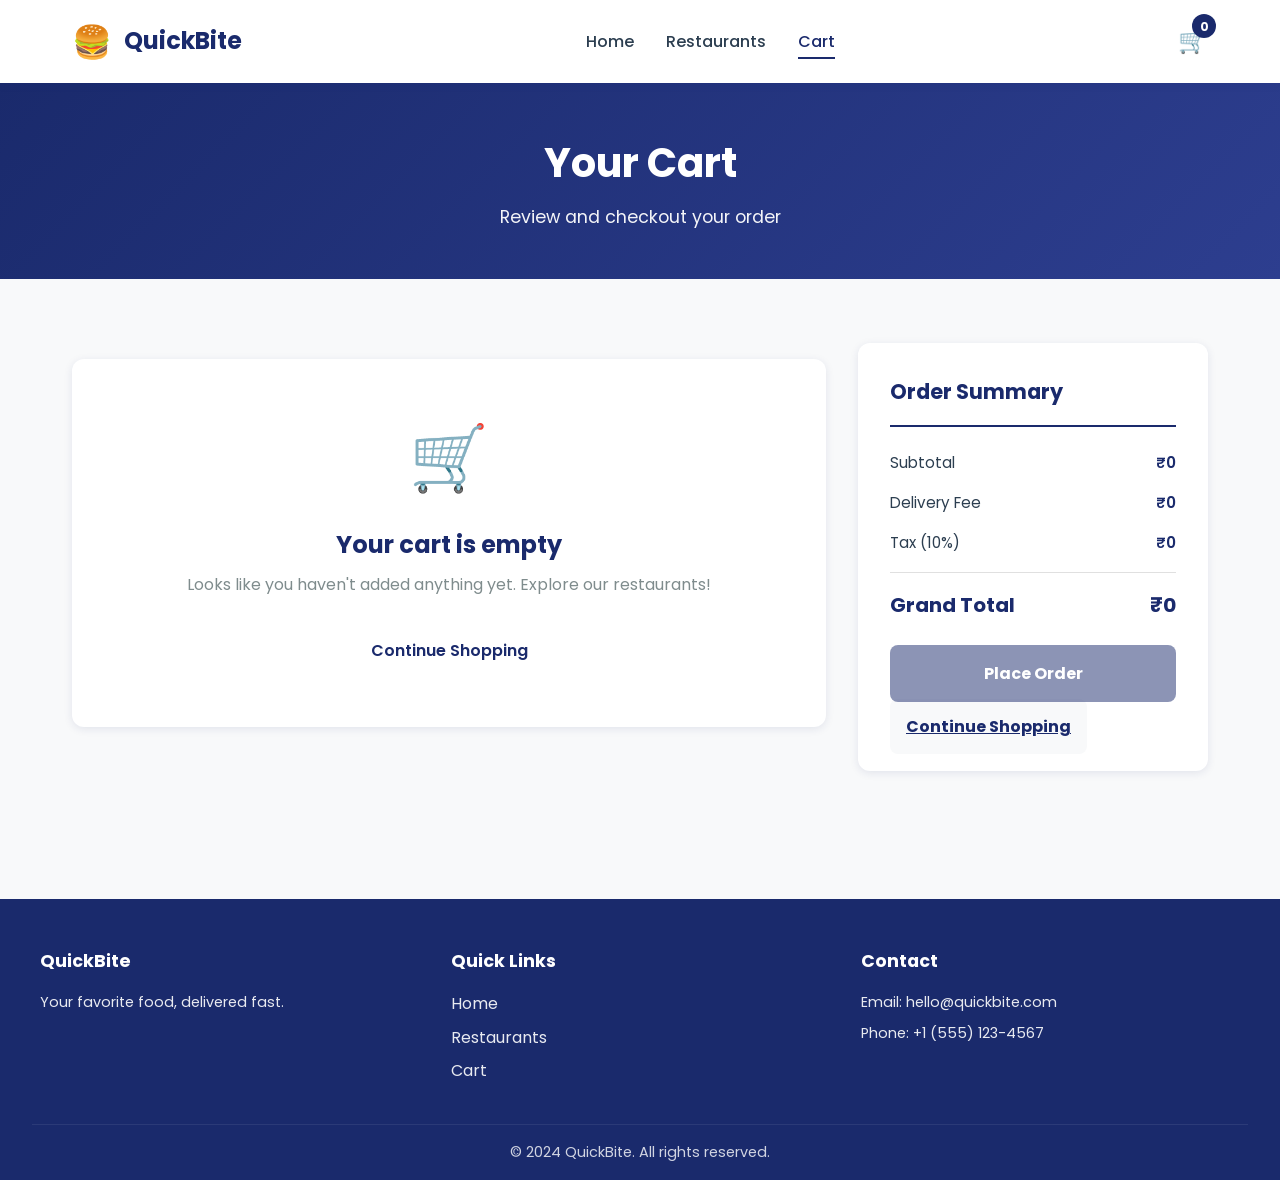
<file: cart.html>
<!DOCTYPE html>
<html lang="en">
<head>
    <meta charset="UTF-8">
    <meta name="viewport" content="width=device-width, initial-scale=1.0">
    <title>Cart - QuickBite</title>
    <link rel="preconnect" href="https://fonts.googleapis.com">
    <link rel="preconnect" href="https://fonts.gstatic.com" crossorigin>
    <link href="https://fonts.googleapis.com/css2?family=Poppins:wght@400;500;600;700&display=swap" rel="stylesheet">
    <link rel="stylesheet" href="styles.css">
</head>
<body>
    <!-- Navbar -->
    <nav class="navbar sticky">
        <div class="navbar-container">
            <div class="navbar-logo">
                <span class="logo-icon">🍔</span>
                <span>QuickBite</span>
            </div>
            <div class="navbar-links">
                <a href="index.html" class="nav-link">Home</a>
                <a href="restaurants.html" class="nav-link">Restaurants</a>
                <a href="cart.html" class="nav-link active">Cart</a>
            </div>
            <div class="navbar-cart">
                <a href="cart.html" class="cart-icon">
                    🛒
                    <span class="cart-badge" id="cartCount">0</span>
                </a>
            </div>
        </div>
    </nav>

    <!-- Page Header -->
    <section class="page-header">
        <h1>Your Cart</h1>
        <p>Review and checkout your order</p>
    </section>

    <!-- Cart Content -->
    <section class="cart-section">
        <div class="cart-container">
            <!-- Cart Items -->
            <div class="cart-items-container">
                <div id="cartItemsDisplay"></div>
                <div id="emptyCartMessage" style="display: none;">
                    <div class="empty-cart">
                        <div class="empty-cart-icon">🛒</div>
                        <h2>Your cart is empty</h2>
                        <p>Looks like you haven't added anything yet. Explore our restaurants!</p>
                        <a href="restaurants.html" class="cta-btn primary-btn">Continue Shopping</a>
                    </div>
                </div>
            </div>

            <!-- Order Summary -->
            <div class="order-summary">
                <h2>Order Summary</h2>
                <div class="summary-item">
                    <span>Subtotal</span>
                    <span id="subtotal">₹0</span>
                </div>
                <div class="summary-item">
                    <span>Delivery Fee</span>
                    <span id="deliveryFee">₹40</span>
                </div>
                <div class="summary-item">
                    <span>Tax (10%)</span>
                    <span id="tax">₹0</span>
                </div>
                <div class="summary-divider"></div>
                <div class="summary-total">
                    <span>Grand Total</span>
                    <span id="grandTotal">₹0</span>
                </div>
                <button class="place-order-btn" id="placeOrderBtn" onclick="placeOrder()">Place Order</button>
                <a href="restaurants.html" class="continue-shopping-btn">Continue Shopping</a>
            </div>
        </div>
    </section>

    <!-- Order Confirmation Modal -->
    <div class="modal" id="confirmationModal">
        <div class="modal-content confirmation-modal">
            <div class="modal-header">
                <h2>Order Confirmed! 🎉</h2>
            </div>
            <div class="modal-body">
                <div class="confirmation-icon">✓</div>
                <p class="confirmation-message">Your order has been successfully placed!</p>
                <div class="order-details-modal">
                    <p><strong>Order ID:</strong> <span id="orderIdDisplay"></span></p>
                    <p><strong>Estimated Delivery:</strong> <span id="estimatedDeliveryDisplay"></span></p>
                    <p><strong>Total Amount:</strong> <span id="totalAmountDisplay"></span></p>
                </div>
                <p class="confirmation-note">You will receive a confirmation SMS and email shortly.</p>
            </div>
            <div class="modal-footer">
                <button class="modal-btn" onclick="closeConfirmationModal()">Continue Shopping</button>
            </div>
        </div>
    </div>

    <!-- Footer -->
    <footer class="footer">
        <div class="footer-content">
            <div class="footer-section">
                <h4>QuickBite</h4>
                <p>Your favorite food, delivered fast.</p>
            </div>
            <div class="footer-section">
                <h4>Quick Links</h4>
                <ul>
                    <li><a href="index.html">Home</a></li>
                    <li><a href="restaurants.html">Restaurants</a></li>
                    <li><a href="cart.html">Cart</a></li>
                </ul>
            </div>
            <div class="footer-section">
                <h4>Contact</h4>
                <p>Email: hello@quickbite.com</p>
                <p>Phone: +1 (555) 123-4567</p>
            </div>
        </div>
        <div class="footer-bottom">
            <p>&copy; 2024 QuickBite. All rights reserved.</p>
        </div>
    </footer>

    <script src="script.js"></script>
    <script>
        // Initialize cart page
        document.addEventListener('DOMContentLoaded', function() {
            initializeCartPage();
        });

        function initializeCartPage() {
            renderCart();
            updateOrderSummary();
            updateCartCount();
        }

        function renderCart() {
            const cart = JSON.parse(localStorage.getItem('cart')) || [];
            const cartItemsDisplay = document.getElementById('cartItemsDisplay');
            const emptyCartMessage = document.getElementById('emptyCartMessage');

            if (cart.length === 0) {
                cartItemsDisplay.innerHTML = '';
                emptyCartMessage.style.display = 'block';
                document.getElementById('placeOrderBtn').disabled = true;
                return;
            }

            emptyCartMessage.style.display = 'none';
            cartItemsDisplay.innerHTML = '';

            const cartHTML = cart.map((item, index) => `
                <div class="cart-item">
                    <div class="cart-item-info">
                        <h3>${item.name}</h3>
                        <p class="cart-item-restaurant">${item.restaurantName}</p>
                        <p class="cart-item-price">₹${item.price}</p>
                    </div>
                    <div class="cart-item-quantity">
                        <button class="qty-btn" onclick="decreaseQuantity(${index})">−</button>
                        <span class="qty-display">${item.quantity}</span>
                        <button class="qty-btn" onclick="increaseQuantity(${index})">+</button>
                    </div>
                    <div class="cart-item-total">
                        <p class="total-price">₹${item.price * item.quantity}</p>
                        <button class="remove-btn" onclick="removeFromCart(${index})">Remove</button>
                    </div>
                </div>
            `).join('');

            cartItemsDisplay.innerHTML = cartHTML;
        }

        function increaseQuantity(index) {
            let cart = JSON.parse(localStorage.getItem('cart')) || [];
            cart[index].quantity += 1;
            localStorage.setItem('cart', JSON.stringify(cart));
            renderCart();
            updateOrderSummary();
            updateCartCount();
        }

        function decreaseQuantity(index) {
            let cart = JSON.parse(localStorage.getItem('cart')) || [];
            if (cart[index].quantity > 1) {
                cart[index].quantity -= 1;
            } else {
                cart.splice(index, 1);
            }
            localStorage.setItem('cart', JSON.stringify(cart));
            renderCart();
            updateOrderSummary();
            updateCartCount();
        }

        function removeFromCart(index) {
            let cart = JSON.parse(localStorage.getItem('cart')) || [];
            cart.splice(index, 1);
            localStorage.setItem('cart', JSON.stringify(cart));
            renderCart();
            updateOrderSummary();
            updateCartCount();
        }

        function updateOrderSummary() {
            const cart = JSON.parse(localStorage.getItem('cart')) || [];
            const subtotal = cart.reduce((sum, item) => sum + (item.price * item.quantity), 0);
            const deliveryFee = subtotal > 0 ? 40 : 0;
            const tax = Math.round(subtotal * 0.1);
            const grandTotal = subtotal + deliveryFee + tax;

            document.getElementById('subtotal').textContent = `₹${subtotal}`;
            document.getElementById('deliveryFee').textContent = `₹${deliveryFee}`;
            document.getElementById('tax').textContent = `₹${tax}`;
            document.getElementById('grandTotal').textContent = `₹${grandTotal}`;

            // Enable/disable place order button
            document.getElementById('placeOrderBtn').disabled = cart.length === 0;
        }

        function placeOrder() {
            const cart = JSON.parse(localStorage.getItem('cart')) || [];
            if (cart.length === 0) return;

            const subtotal = cart.reduce((sum, item) => sum + (item.price * item.quantity), 0);
            const tax = Math.round(subtotal * 0.1);
            const grandTotal = subtotal + 40 + tax;
            const orderId = 'ORD' + Math.random().toString(36).substr(2, 9).toUpperCase();
            const estimatedDelivery = Math.floor(Math.random() * 30) + 20; // 20-50 mins

            // Show confirmation modal
            document.getElementById('orderIdDisplay').textContent = orderId;
            document.getElementById('estimatedDeliveryDisplay').textContent = `${estimatedDelivery} minutes`;
            document.getElementById('totalAmountDisplay').textContent = `₹${grandTotal}`;

            document.getElementById('confirmationModal').style.display = 'flex';

            // Clear cart
            setTimeout(() => {
                localStorage.setItem('cart', JSON.stringify([]));
                renderCart();
                updateOrderSummary();
                updateCartCount();
            }, 500);
        }

        function closeConfirmationModal() {
            document.getElementById('confirmationModal').style.display = 'none';
            window.location.href = 'index.html';
        }

        // Close modal when clicking outside of it
        window.onclick = function(event) {
            const modal = document.getElementById('confirmationModal');
            if (event.target === modal) {
                closeConfirmationModal();
            }
        }
    </script>
</body>
</html>
</file>
<file: styles.css>
/* ===========================
   GENERAL STYLES & VARIABLES
   =========================== */

* {
    margin: 0;
    padding: 0;
    box-sizing: border-box;
}

:root {
    --primary-color: #1a2a6c;
    --secondary-color: #0d1b4c;
    --accent-color: #2d3e8f;
    --light-bg: #f8f9fa;
    --white: #ffffff;
    --text-dark: #2c3e50;
    --text-light: #7f8c8d;
    --border-color: #e0e0e0;
    --success-color: #10b981;
    --shadow: 0 2px 8px rgba(26, 42, 108, 0.1);
    --shadow-lg: 0 8px 24px rgba(26, 42, 108, 0.15);
    --transition: all 0.3s ease;
}

html {
    scroll-behavior: smooth;
}

body {
    font-family: 'Poppins', sans-serif;
    color: var(--text-dark);
    background-color: var(--light-bg);
    line-height: 1.6;
}

/* ===========================
   NAVBAR STYLES
   =========================== */

.navbar {
    background-color: var(--white);
    box-shadow: var(--shadow);
    padding: 1rem 0;
    z-index: 1000;
    transition: var(--transition);
}

.navbar.sticky {
    position: sticky;
    top: 0;
}

.navbar-container {
    max-width: 1200px;
    margin: 0 auto;
    padding: 0 2rem;
    display: flex;
    justify-content: space-between;
    align-items: center;
}

.navbar-logo {
    display: flex;
    align-items: center;
    gap: 0.75rem;
    font-size: 1.5rem;
    font-weight: 700;
    color: var(--primary-color);
    text-decoration: none;
    cursor: pointer;
}

.logo-icon {
    font-size: 2rem;
}

.navbar-links {
    display: flex;
    gap: 2rem;
}

.nav-link {
    color: var(--text-dark);
    text-decoration: none;
    font-weight: 500;
    position: relative;
    transition: var(--transition);
}

.nav-link:hover,
.nav-link.active {
    color: var(--primary-color);
}

.nav-link::after {
    content: '';
    position: absolute;
    bottom: -5px;
    left: 0;
    width: 0;
    height: 2px;
    background-color: var(--primary-color);
    transition: var(--transition);
}

.nav-link:hover::after,
.nav-link.active::after {
    width: 100%;
}

.navbar-cart {
    position: relative;
}

.cart-icon {
    font-size: 1.5rem;
    cursor: pointer;
    transition: var(--transition);
    text-decoration: none;
    display: flex;
    align-items: center;
    gap: 0.5rem;
}

.cart-icon:hover {
    transform: scale(1.1);
}

.cart-badge {
    position: absolute;
    top: -8px;
    right: -8px;
    background-color: var(--primary-color);
    color: var(--white);
    border-radius: 50%;
    width: 24px;
    height: 24px;
    display: flex;
    align-items: center;
    justify-content: center;
    font-size: 0.75rem;
    font-weight: 700;
    animation: badgePulse 0.5s ease;
}

@keyframes badgePulse {
    0%, 100% { transform: scale(1); }
    50% { transform: scale(1.2); }
}

/* ===========================
   HERO SECTION
   =========================== */

.hero {
    background: linear-gradient(135deg, var(--primary-color) 0%, var(--accent-color) 100%);
    color: var(--white);
    padding: 4rem 2rem;
    display: grid;
    grid-template-columns: 1fr 1fr;
    gap: 3rem;
    align-items: center;
    max-width: 100%;
}

.hero-content {
    display: flex;
    flex-direction: column;
    gap: 2rem;
}

.hero-title {
    font-size: 3rem;
    font-weight: 700;
    line-height: 1.2;
    animation: slideInLeft 0.6s ease;
}

.hero-subtitle {
    font-size: 1.2rem;
    opacity: 0.95;
    animation: slideInLeft 0.6s ease 0.1s backwards;
}

.search-bar-container {
    display: flex;
    gap: 1rem;
    animation: slideInLeft 0.6s ease 0.2s backwards;
}

.search-location,
.search-food {
    flex: 1;
    padding: 0.75rem 1.25rem;
    border: none;
    border-radius: 8px;
    font-family: 'Poppins', sans-serif;
    font-size: 0.95rem;
    transition: var(--transition);
}

.search-location:focus,
.search-food:focus {
    outline: none;
    box-shadow: 0 0 0 3px rgba(255, 255, 255, 0.2);
}

.search-btn {
    padding: 0.75rem 2rem;
    background-color: var(--secondary-color);
    color: var(--white);
    border: none;
    border-radius: 8px;
    font-weight: 600;
    cursor: pointer;
    transition: var(--transition);
}

.search-btn:hover {
    background-color: #051038;
    transform: translateY(-2px);
}

.cta-buttons {
    display: flex;
    gap: 1rem;
    animation: slideInLeft 0.6s ease 0.3s backwards;
}

.cta-btn {
    padding: 1rem 2rem;
    border-radius: 8px;
    text-decoration: none;
    font-weight: 600;
    text-align: center;
    transition: var(--transition);
    display: inline-block;
    cursor: pointer;
    border: none;
    font-family: 'Poppins', sans-serif;
    font-size: 1rem;
}

.primary-btn {
    background-color: var(--white);
    color: var(--primary-color);
}

.primary-btn:hover {
    background-color: var(--light-bg);
    transform: translateY(-3px);
    box-shadow: var(--shadow-lg);
}

.hero-image {
    display: flex;
    justify-content: center;
    animation: slideInRight 0.6s ease;
}

.hero-image img {
    max-width: 100%;
    height: auto;
    border-radius: 12px;
}

@keyframes slideInLeft {
    from {
        opacity: 0;
        transform: translateX(-30px);
    }
    to {
        opacity: 1;
        transform: translateX(0);
    }
}

@keyframes slideInRight {
    from {
        opacity: 0;
        transform: translateX(30px);
    }
    to {
        opacity: 1;
        transform: translateX(0);
    }
}

/* ===========================
   SECTIONS & GRIDS
   =========================== */

.section-title {
    font-size: 2.25rem;
    font-weight: 700;
    text-align: center;
    margin-bottom: 3rem;
    color: var(--primary-color);
}

.popular-cuisines,
.top-restaurants,
.restaurants-section,
.menu-container,
.cart-section {
    max-width: 1200px;
    margin: 0 auto;
    padding: 4rem 2rem;
}

.cuisines-grid {
    display: grid;
    grid-template-columns: repeat(auto-fit, minmax(120px, 1fr));
    gap: 2rem;
}

.cuisine-card {
    background: var(--white);
    border-radius: 12px;
    padding: 2rem 1.5rem;
    text-align: center;
    cursor: pointer;
    transition: var(--transition);
    box-shadow: var(--shadow);
    display: flex;
    flex-direction: column;
    align-items: center;
    gap: 1rem;
}

.cuisine-card:hover {
    transform: translateY(-8px);
    box-shadow: var(--shadow-lg);
    background: linear-gradient(135deg, var(--primary-color) 0%, var(--accent-color) 100%);
    color: var(--white);
}

.cuisine-icon {
    font-size: 3rem;
    transition: var(--transition);
}

.cuisine-card:hover .cuisine-icon {
    transform: scale(1.2);
}

.cuisine-card h3 {
    font-size: 1rem;
    font-weight: 600;
}

/* ===========================
   RESTAURANT CARDS
   =========================== */

.restaurants-preview-grid,
.restaurants-grid {
    display: grid;
    grid-template-columns: repeat(auto-fill, minmax(250px, 1fr));
    gap: 2rem;
}

.restaurant-card-preview,
.restaurant-card {
    background: var(--white);
    border-radius: 12px;
    overflow: hidden;
    box-shadow: var(--shadow);
    transition: var(--transition);
    cursor: pointer;
}

.restaurant-card-preview:hover,
.restaurant-card:hover {
    transform: translateY(-8px);
    box-shadow: var(--shadow-lg);
}

.restaurant-image-container,
.restaurant-image {
    position: relative;
    overflow: hidden;
    height: 200px;
}

.restaurant-image-container img,
.restaurant-image img {
    width: 100%;
    height: 100%;
    object-fit: cover;
    transition: var(--transition);
}

.restaurant-card-preview:hover .restaurant-image img,
.restaurant-card:hover .restaurant-image-container img {
    transform: scale(1.05);
}

.rating-badge {
    position: absolute;
    top: 12px;
    left: 12px;
    background-color: var(--white);
    padding: 0.5rem 0.75rem;
    border-radius: 6px;
    font-weight: 600;
    font-size: 0.9rem;
    box-shadow: var(--shadow);
}

.delivery-badge {
    position: absolute;
    top: 12px;
    right: 12px;
    background-color: var(--primary-color);
    color: var(--white);
    padding: 0.5rem 0.75rem;
    border-radius: 6px;
    font-weight: 600;
    font-size: 0.85rem;
}

.restaurant-info,
.restaurant-details {
    padding: 1.5rem;
}

.restaurant-name {
    font-size: 1.2rem;
    font-weight: 700;
    margin-bottom: 0.5rem;
    color: var(--primary-color);
}

.restaurant-cuisine,
.cuisine-type {
    font-size: 0.95rem;
    color: var(--text-light);
    margin-bottom: 1rem;
}

.restaurant-meta {
    display: flex;
    gap: 1.5rem;
    font-size: 0.9rem;
    color: var(--text-light);
}

.restaurant-footer {
    display: flex;
    justify-content: space-between;
    align-items: center;
    margin-top: 1rem;
}

.price-range,
.cuisine-tag {
    font-weight: 600;
    color: var(--primary-color);
}

.view-all-container {
    text-align: center;
    margin-top: 2rem;
}

.view-all-btn {
    display: inline-block;
    padding: 1rem 2.5rem;
    background-color: var(--primary-color);
    color: var(--white);
    text-decoration: none;
    border-radius: 8px;
    font-weight: 600;
    transition: var(--transition);
}

.view-all-btn:hover {
    background-color: var(--secondary-color);
    transform: translateY(-3px);
}

/* ===========================
   PAGE HEADER
   =========================== */

.page-header {
    background: linear-gradient(135deg, var(--primary-color) 0%, var(--accent-color) 100%);
    color: var(--white);
    padding: 3rem 2rem;
    text-align: center;
}

.page-header h1 {
    font-size: 2.5rem;
    margin-bottom: 0.5rem;
}

.page-header p {
    font-size: 1.1rem;
    opacity: 0.95;
}

/* ===========================
   SEARCH & FILTER SECTION
   =========================== */

.search-filter-section {
    background: var(--white);
    padding: 2rem;
    max-width: 1200px;
    margin: -2rem auto 0;
    border-radius: 12px;
    box-shadow: var(--shadow);
    position: relative;
    z-index: 10;
}

.search-filter-container {
    display: flex;
    flex-direction: column;
    gap: 1.5rem;
}

.search-input {
    width: 100%;
    padding: 1rem;
    border: 2px solid var(--border-color);
    border-radius: 8px;
    font-family: 'Poppins', sans-serif;
    font-size: 1rem;
    transition: var(--transition);
}

.search-input:focus {
    outline: none;
    border-color: var(--primary-color);
    box-shadow: 0 0 0 3px rgba(26, 42, 108, 0.1);
}

.filter-buttons {
    display: flex;
    flex-wrap: wrap;
    gap: 1rem;
}

.filter-btn {
    padding: 0.75rem 1.5rem;
    background-color: var(--light-bg);
    border: 2px solid var(--border-color);
    border-radius: 25px;
    font-weight: 600;
    cursor: pointer;
    transition: var(--transition);
    font-family: 'Poppins', sans-serif;
    font-size: 0.9rem;
}

.filter-btn:hover,
.filter-btn.active {
    background-color: var(--primary-color);
    color: var(--white);
    border-color: var(--primary-color);
}

.sort-container {
    display: flex;
    align-items: center;
    gap: 1rem;
}

.sort-container label {
    font-weight: 600;
    white-space: nowrap;
}

.sort-select {
    padding: 0.75rem 1rem;
    border: 2px solid var(--border-color);
    border-radius: 8px;
    font-family: 'Poppins', sans-serif;
    cursor: pointer;
    transition: var(--transition);
    background-color: var(--white);
}

.sort-select:focus {
    outline: none;
    border-color: var(--primary-color);
}

/* ===========================
   MENU STYLES
   =========================== */

.restaurant-header {
    background: linear-gradient(135deg, var(--primary-color) 0%, var(--accent-color) 100%);
    color: var(--white);
    padding: 2rem;
    border-radius: 12px;
    margin: 2rem auto;
    max-width: 1200px;
}

.header-back-btn {
    margin-bottom: 1.5rem;
}

.header-back-btn a {
    color: var(--white);
    text-decoration: none;
    font-weight: 600;
    transition: var(--transition);
}

.header-back-btn a:hover {
    opacity: 0.8;
}

.restaurant-header-content {
    display: grid;
    grid-template-columns: 300px 1fr;
    gap: 2rem;
    align-items: center;
}

.header-image {
    width: 100%;
    height: 250px;
    object-fit: cover;
    border-radius: 12px;
}

.header-info h1 {
    font-size: 2rem;
    margin-bottom: 1rem;
}

.header-meta {
    display: flex;
    gap: 1.5rem;
    margin-bottom: 1rem;
    flex-wrap: wrap;
}

.rating-large,
.cuisine-large,
.delivery-large {
    background-color: rgba(255, 255, 255, 0.2);
    padding: 0.5rem 1rem;
    border-radius: 6px;
    font-weight: 600;
}

.header-description {
    opacity: 0.95;
    line-height: 1.8;
}

.menu-nav {
    background: var(--white);
    box-shadow: var(--shadow);
    position: sticky;
    top: 70px;
    z-index: 100;
}

.menu-nav-container {
    max-width: 1200px;
    margin: 0 auto;
    padding: 1rem 2rem;
    display: flex;
    gap: 1rem;
    overflow-x: auto;
}

.menu-nav-btn {
    padding: 0.75rem 1.5rem;
    background: none;
    border: none;
    border-bottom: 3px solid transparent;
    color: var(--text-light);
    font-weight: 600;
    cursor: pointer;
    transition: var(--transition);
    font-family: 'Poppins', sans-serif;
    white-space: nowrap;
}

.menu-nav-btn:hover,
.menu-nav-btn.active {
    color: var(--primary-color);
    border-bottom-color: var(--primary-color);
}

.menu-container {
    max-width: 1200px;
    margin: 0 auto;
}

.menu-category {
    margin-bottom: 3rem;
}

.category-title {
    font-size: 1.75rem;
    font-weight: 700;
    color: var(--primary-color);
    margin-bottom: 2rem;
    padding-bottom: 1rem;
    border-bottom: 2px solid var(--primary-color);
}

.menu-items {
    display: grid;
    grid-template-columns: repeat(auto-fill, minmax(300px, 1fr));
    gap: 2rem;
}

.menu-item {
    background: var(--white);
    border-radius: 12px;
    overflow: hidden;
    box-shadow: var(--shadow);
    transition: var(--transition);
    display: grid;
    grid-template-columns: 150px 1fr;
    gap: 1rem;
}

.menu-item:hover {
    transform: translateY(-4px);
    box-shadow: var(--shadow-lg);
}

.item-image {
    height: 150px;
    overflow: hidden;
}

.item-image img {
    width: 100%;
    height: 100%;
    object-fit: cover;
    transition: var(--transition);
}

.menu-item:hover .item-image img {
    transform: scale(1.05);
}

.item-details {
    padding: 1.5rem;
    display: flex;
    flex-direction: column;
    justify-content: space-between;
}

.item-name {
    font-size: 1.1rem;
    font-weight: 700;
    color: var(--primary-color);
    margin-bottom: 0.5rem;
}

.item-description {
    font-size: 0.9rem;
    color: var(--text-light);
    margin-bottom: 1rem;
    line-height: 1.5;
}

.item-footer {
    display: flex;
    justify-content: space-between;
    align-items: center;
    padding-top: 1rem;
    border-top: 1px solid var(--border-color);
}

.item-price {
    font-size: 1.2rem;
    font-weight: 700;
    color: var(--primary-color);
}

.add-to-cart-btn {
    padding: 0.5rem 1rem;
    background-color: var(--primary-color);
    color: var(--white);
    border: none;
    border-radius: 6px;
    font-weight: 600;
    cursor: pointer;
    transition: var(--transition);
    font-family: 'Poppins', sans-serif;
    font-size: 0.85rem;
}

.add-to-cart-btn:hover {
    background-color: var(--secondary-color);
    transform: scale(1.05);
}

/* ===========================
   CART PAGE STYLES
   =========================== */

.cart-container {
    display: grid;
    grid-template-columns: 1fr 350px;
    gap: 2rem;
}

.cart-items-container {
    display: flex;
    flex-direction: column;
    gap: 1rem;
}

.empty-cart {
    background: var(--white);
    border-radius: 12px;
    padding: 3rem 2rem;
    text-align: center;
    box-shadow: var(--shadow);
}

.empty-cart-icon {
    font-size: 4rem;
    margin-bottom: 1rem;
}

.empty-cart h2 {
    color: var(--primary-color);
    margin-bottom: 0.5rem;
}

.empty-cart p {
    color: var(--text-light);
    margin-bottom: 1.5rem;
}

.cart-item {
    background: var(--white);
    border-radius: 12px;
    padding: 1.5rem;
    display: grid;
    grid-template-columns: 1fr auto auto;
    gap: 1.5rem;
    align-items: center;
    box-shadow: var(--shadow);
    transition: var(--transition);
}

.cart-item:hover {
    box-shadow: var(--shadow-lg);
}

.cart-item-info h3 {
    font-size: 1.1rem;
    font-weight: 700;
    color: var(--primary-color);
    margin-bottom: 0.5rem;
}

.cart-item-restaurant {
    font-size: 0.9rem;
    color: var(--text-light);
    margin-bottom: 0.5rem;
}

.cart-item-price {
    font-size: 1rem;
    font-weight: 600;
    color: var(--primary-color);
}

.cart-item-quantity {
    display: flex;
    align-items: center;
    gap: 1rem;
    background: var(--light-bg);
    padding: 0.5rem 1rem;
    border-radius: 8px;
}

.qty-btn {
    background: var(--primary-color);
    color: var(--white);
    border: none;
    width: 30px;
    height: 30px;
    border-radius: 50%;
    cursor: pointer;
    font-weight: 700;
    transition: var(--transition);
    font-family: 'Poppins', sans-serif;
}

.qty-btn:hover {
    background-color: var(--secondary-color);
    transform: scale(1.1);
}

.qty-display {
    font-weight: 600;
    min-width: 30px;
    text-align: center;
}

.cart-item-total {
    text-align: right;
}

.total-price {
    font-size: 1.2rem;
    font-weight: 700;
    color: var(--primary-color);
    margin-bottom: 0.5rem;
}

.remove-btn {
    padding: 0.5rem 1rem;
    background-color: #ef4444;
    color: var(--white);
    border: none;
    border-radius: 6px;
    font-weight: 600;
    cursor: pointer;
    transition: var(--transition);
    font-family: 'Poppins', sans-serif;
    font-size: 0.85rem;
}

.remove-btn:hover {
    background-color: #dc2626;
}

.order-summary {
    background: var(--white);
    border-radius: 12px;
    padding: 2rem;
    height: fit-content;
    box-shadow: var(--shadow);
    position: sticky;
    top: 100px;
}

.order-summary h2 {
    font-size: 1.3rem;
    font-weight: 700;
    color: var(--primary-color);
    margin-bottom: 1.5rem;
    padding-bottom: 1rem;
    border-bottom: 2px solid var(--primary-color);
}

.summary-item {
    display: flex;
    justify-content: space-between;
    margin-bottom: 1rem;
    font-size: 0.95rem;
}

.summary-item span:last-child {
    font-weight: 600;
    color: var(--primary-color);
}

.summary-divider {
    height: 1px;
    background-color: var(--border-color);
    margin: 1rem 0;
}

.summary-total {
    display: flex;
    justify-content: space-between;
    font-size: 1.25rem;
    font-weight: 700;
    color: var(--primary-color);
    margin-bottom: 1.5rem;
}

.place-order-btn,
.continue-shopping-btn {
    width: 100%;
    padding: 1rem;
    border: none;
    border-radius: 8px;
    font-weight: 700;
    cursor: pointer;
    font-family: 'Poppins', sans-serif;
    font-size: 1rem;
    transition: var(--transition);
    margin-bottom: 0.75rem;
}

.place-order-btn {
    background-color: var(--primary-color);
    color: var(--white);
}

.place-order-btn:hover:not(:disabled) {
    background-color: var(--secondary-color);
    transform: translateY(-3px);
    box-shadow: var(--shadow-lg);
}

.place-order-btn:disabled {
    opacity: 0.5;
    cursor: not-allowed;
}

.continue-shopping-btn {
    background-color: var(--light-bg);
    color: var(--primary-color);
}

.continue-shopping-btn:hover {
    background-color: var(--border-color);
}

/* ===========================
   MODAL STYLES
   =========================== */

.modal {
    display: none;
    position: fixed;
    z-index: 2000;
    left: 0;
    top: 0;
    width: 100%;
    height: 100%;
    background-color: rgba(0, 0, 0, 0.5);
    align-items: center;
    justify-content: center;
    animation: fadeIn 0.3s ease;
}

@keyframes fadeIn {
    from {
        opacity: 0;
    }
    to {
        opacity: 1;
    }
}

.modal-content {
    background-color: var(--white);
    border-radius: 12px;
    box-shadow: var(--shadow-lg);
    max-width: 500px;
    width: 90%;
}

.confirmation-modal {
    text-align: center;
}

.modal-header {
    padding: 2rem;
    border-bottom: 1px solid var(--border-color);
}

.modal-header h2 {
    color: var(--primary-color);
    font-size: 1.5rem;
}

.modal-body {
    padding: 2rem;
}

.confirmation-icon {
    font-size: 4rem;
    color: var(--success-color);
    margin-bottom: 1rem;
    animation: scaleIn 0.5s ease;
}

@keyframes scaleIn {
    from {
        transform: scale(0);
    }
    to {
        transform: scale(1);
    }
}

.confirmation-message {
    font-size: 1.1rem;
    color: var(--text-dark);
    margin-bottom: 1.5rem;
}

.order-details-modal {
    background: var(--light-bg);
    padding: 1.5rem;
    border-radius: 8px;
    margin-bottom: 1.5rem;
    text-align: left;
}

.order-details-modal p {
    margin-bottom: 0.75rem;
    color: var(--text-dark);
}

.order-details-modal strong {
    color: var(--primary-color);
}

.confirmation-note {
    font-size: 0.9rem;
    color: var(--text-light);
    margin-bottom: 1rem;
}

.modal-footer {
    padding: 1rem 2rem;
    border-top: 1px solid var(--border-color);
}

.modal-btn {
    padding: 1rem 2rem;
    background-color: var(--primary-color);
    color: var(--white);
    border: none;
    border-radius: 8px;
    font-weight: 700;
    cursor: pointer;
    transition: var(--transition);
    font-family: 'Poppins', sans-serif;
    width: 100%;
    font-size: 1rem;
}

.modal-btn:hover {
    background-color: var(--secondary-color);
}

/* ===========================
   FLOATING CART INDICATOR
   =========================== */

.floating-cart-indicator {
    position: fixed;
    bottom: 2rem;
    right: 2rem;
    background: var(--primary-color);
    color: var(--white);
    padding: 1rem 1.5rem;
    border-radius: 12px;
    box-shadow: var(--shadow-lg);
    display: flex;
    align-items: center;
    gap: 1rem;
    z-index: 500;
    animation: slideUp 0.3s ease;
}

@keyframes slideUp {
    from {
        transform: translateY(100px);
        opacity: 0;
    }
    to {
        transform: translateY(0);
        opacity: 1;
    }
}

.floating-cart-indicator p {
    margin: 0;
    font-weight: 600;
}

.view-cart-btn {
    padding: 0.5rem 1rem;
    background-color: var(--white);
    color: var(--primary-color);
    border: none;
    border-radius: 6px;
    font-weight: 600;
    cursor: pointer;
    transition: var(--transition);
    font-family: 'Poppins', sans-serif;
}

.view-cart-btn:hover {
    transform: scale(1.05);
}

/* ===========================
   FOOTER STYLES
   =========================== */

.footer {
    background-color: var(--primary-color);
    color: var(--white);
    padding: 3rem 2rem 1rem;
    margin-top: 4rem;
}

.footer-content {
    max-width: 1200px;
    margin: 0 auto;
    display: grid;
    grid-template-columns: repeat(auto-fit, minmax(250px, 1fr));
    gap: 2rem;
    margin-bottom: 2rem;
}

.footer-section h4 {
    font-size: 1.1rem;
    margin-bottom: 1rem;
}

.footer-section p {
    opacity: 0.9;
    margin-bottom: 0.5rem;
    font-size: 0.9rem;
}

.footer-section ul {
    list-style: none;
}

.footer-section ul li {
    margin-bottom: 0.5rem;
}

.footer-section a {
    color: var(--white);
    text-decoration: none;
    opacity: 0.9;
    transition: var(--transition);
}

.footer-section a:hover {
    opacity: 1;
    text-decoration: underline;
}

.footer-bottom {
    text-align: center;
    padding-top: 1rem;
    border-top: 1px solid rgba(255, 255, 255, 0.1);
    opacity: 0.8;
    font-size: 0.9rem;
}

.no-results {
    text-align: center;
    padding: 3rem;
    color: var(--text-light);
    grid-column: 1 / -1;
}

/* ===========================
   RESPONSIVE DESIGN
   =========================== */

@media (max-width: 768px) {
    .hero {
        grid-template-columns: 1fr;
        padding: 2rem 1rem;
    }

    .hero-title {
        font-size: 2rem;
    }

    .search-bar-container {
        flex-direction: column;
    }

    .section-title {
        font-size: 1.75rem;
    }

    .cuisines-grid {
        grid-template-columns: repeat(3, 1fr);
    }

    .restaurants-preview-grid,
    .restaurants-grid,
    .menu-items {
        grid-template-columns: 1fr;
    }

    .restaurant-header-content {
        grid-template-columns: 1fr;
    }

    .header-image {
        height: 200px;
    }

    .navbar-container {
        padding: 0 1rem;
    }

    .navbar-links {
        gap: 1rem;
        font-size: 0.9rem;
    }

    .menu-nav-container {
        padding: 0.5rem 1rem;
    }

    .menu-nav-btn {
        padding: 0.5rem 1rem;
        font-size: 0.85rem;
    }

    .cart-container {
        grid-template-columns: 1fr;
    }

    .order-summary {
        position: static;
    }

    .cart-item {
        grid-template-columns: 1fr;
    }

    .cart-item-total {
        text-align: left;
    }

    .search-filter-container {
        padding: 0 1rem;
    }

    .filter-buttons {
        justify-content: flex-start;
    }

    .sort-container {
        flex-direction: column;
        align-items: flex-start;
    }

    .floating-cart-indicator {
        bottom: 1rem;
        right: 1rem;
        left: 1rem;
    }
}

@media (max-width: 480px) {
    .hero-title {
        font-size: 1.5rem;
    }

    .hero-subtitle {
        font-size: 1rem;
    }

    .section-title {
        font-size: 1.5rem;
    }

    .navbar-logo span {
        display: none;
    }

    .navbar-links {
        display: none;
    }

    .cuisines-grid {
        grid-template-columns: repeat(2, 1fr);
    }

    .restaurants-preview-grid,
    .restaurants-grid {
        grid-template-columns: 1fr;
    }

    .menu-item {
        grid-template-columns: 1fr;
    }

    .item-image {
        height: 200px;
    }

    .popular-cuisines,
    .top-restaurants,
    .restaurants-section,
    .menu-container,
    .cart-section {
        padding: 2rem 1rem;
    }

    .search-filter-section {
        margin: -1rem 1rem 0;
        padding: 1rem;
    }

    .filter-buttons {
        flex-wrap: wrap;
        gap: 0.5rem;
    }

    .filter-btn {
        padding: 0.5rem 1rem;
        font-size: 0.8rem;
    }
}
</file>
